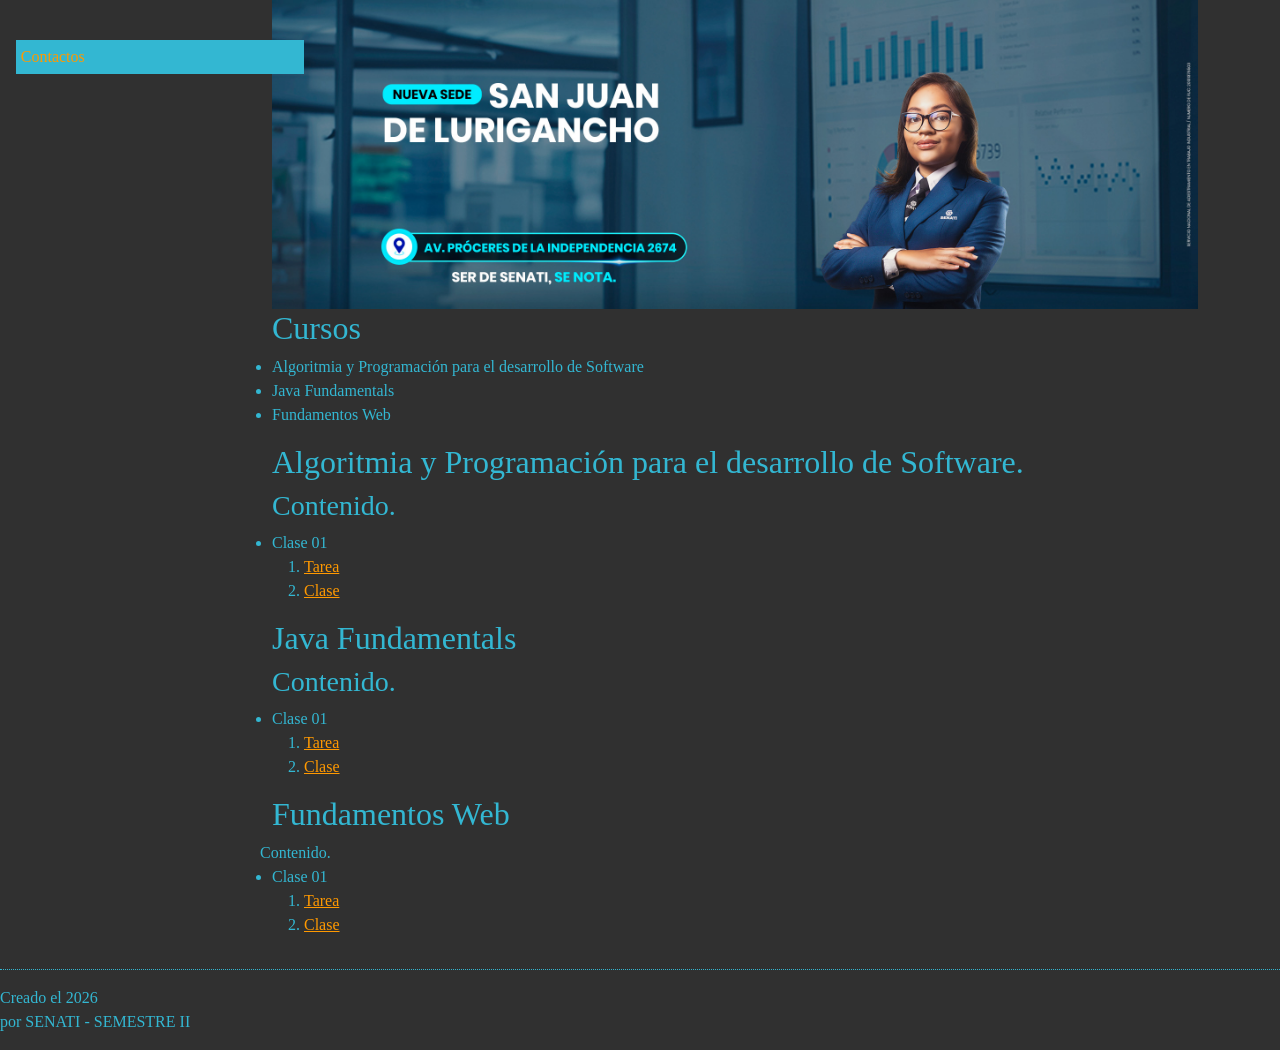
<file: clase01fronted/index.html>
<!DOCTYPE html>
<html lang="en">
<head>
    <meta charset="UTF-8">
    <meta name="viewport" content="width=device-width, initial-scale=1.0">
    <title>Semestre II</title>
    <link href="https://cdn.jsdelivr.net/npm/bootstrap@5.3.8/dist/css/bootstrap.min.css" rel="stylesheet" integrity="sha384-sRIl4kxILFvY47J16cr9ZwB07vP4J8+LH7qKQnuqkuIAvNWLzeN8tE5YBujZqJLB" crossorigin="anonymous">
    <link rel="stylesheet" href="style.css">
    <script src="https://cdn.jsdelivr.net/npm/bootstrap@5.3.8/dist/js/bootstrap.bundle.min.js" integrity="sha384-FKyoEForCGlyvwx9Hj09JcYn3nv7wiPVlz7YYwJrWVcXK/BmnVDxM+D2scQbITxI" crossorigin="anonymous"></script>

</head>
<body>
    <div class="container">
        <div class="row">
            <div class="col-sm-2">
                <div class="row">
                    <ul class="navbar2">
                        <li><a href="#">Inicio</a></li>
                        <li><a href="#">Trabajos</a></li>
                        <li><a href="contactos.html" target="_blank">Contactos</a></li>
                    </ul>
                </div>
            </div>
            <div class="col-sm-10">
                <div class="row">
                    <img src="img/senati.jpg" alt="" title="Ser de SENATI se nota." >
                </div>
                <div class="row"><h2>Cursos</h2></div>
                <div class="row">
                    <ul>
                        <li>Algoritmia y Programación para el desarrollo de Software</li>
                        <li>Java Fundamentals</li>
                        <li>Fundamentos Web</li>
                    </ul>
                </div>
                <div class="row"><h2>Algoritmia y Programación para el desarrollo de Software.</h2></div>
                <div class="row"><h3>Contenido.</h3></div>
                <div class="row">
                    <ul>
                        <li>Clase 01
                            <ol>
                                <li><a href="https://github.com/cristianhacker/Tarea-Algoritmos2" target="_blank">Tarea</a></li>
                                <li><a href="https://github.com/cristianhacker/Tareas-Algoritmos-4" target="_blank">Clase</a></li>
                            </ol>
                        </li>
                    </ul>
                </div>
                <div class="row"><h2>Java Fundamentals</h2></div>
                <div class="row"><h3>Contenido.</h3></div>
                <div class="row">
                    <ul>
                        <li>Clase 01
                            <ol>
                                <li><a href="#">Tarea</a></li>
                                <li><a href="#">Clase</a></li>
                            </ol>

                        </li>
                    </ul>
                </div>
                <div class="row"><h2>Fundamentos Web</h2></div>
                <div class="row">Contenido.</div>
                <div class="row">
                    <ul>
                        <li>Clase 01
                            <ol>
                                <li><a href="caso1/index.html" target="_blank">Tarea</a></li>
                                <li><a href="caso1/index.html" target="_blank">Clase</a></li>
                            </ol>
                        </li>
                    </ul>
                </div>
            </div>
        </div>
    </div>
    <address>
        Creado el 2026 <br>
        por SENATI - SEMESTRE II
    </address>
    
</body>
</html>
</file>
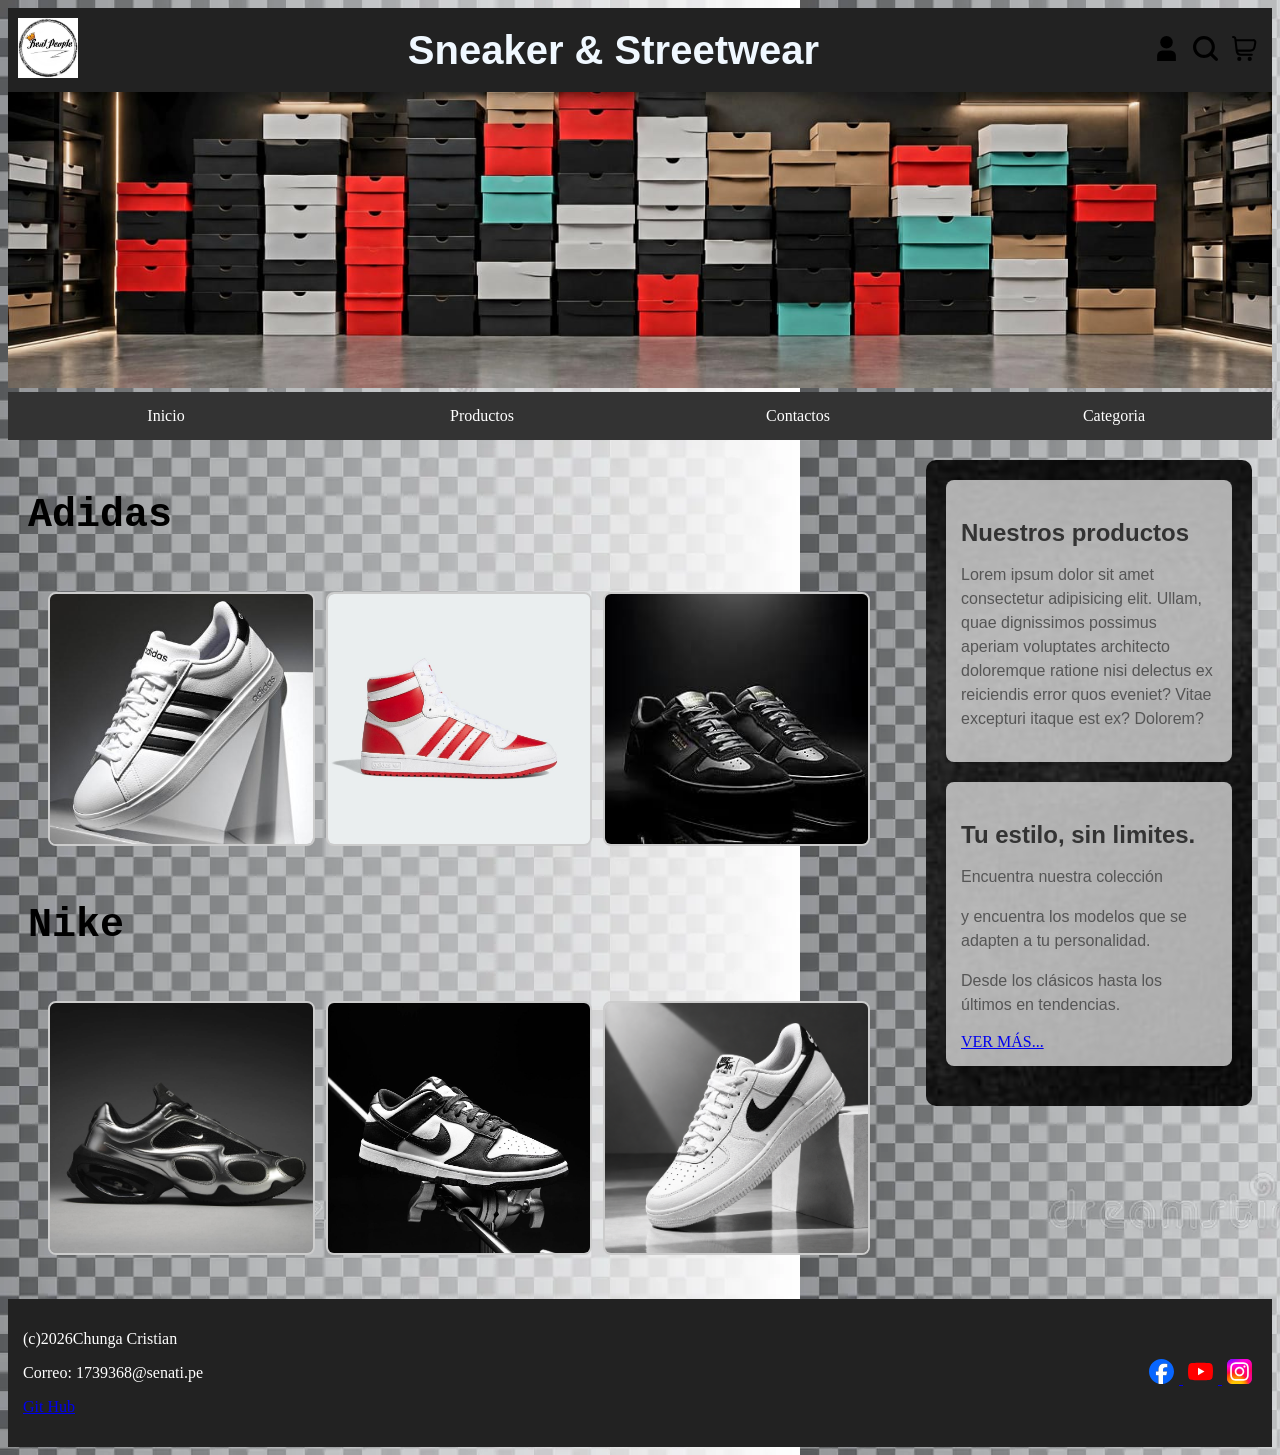
<file: informe1/index.html>
<!DOCTYPE html>
<html lang="en">
<head>
    <meta charset="UTF-8">
    <meta name="viewport" content="width=device-width, initial-scale=1.0">
    <link href="estilos.css" rel="stylesheet">
    <title>Chunga Cristian</title>
</head>
<body>
    <header>
            <div id="logo">
                <img src="img/logo.jpg" width="60" height="60">
            </div>
            <div>
                <h1>Sneaker & Streetwear</h1>
            </div>
            <div class="iconos">
                <img src="svg/usuario.svg" alt="User" width="10" height="10">
                <img src="svg/busqueda.svg" width="10" height="10">
                <img src="svg/carrito-de-compras.svg" width="10" height="10">
            </div>
    </header>
    <div id="banner">
        <a href="https://www.senati.edu.pe/" target="_blank">
            <img src="img/WhatsApp Image 2026-09-21 at 16.22.22.jpeg">
        </a>
    </div>

    <nav class="menuH">
        <a href="#">Inicio</a>
        <a href="https://drive.google.com/file/d/1P4ui-1XtHL2yAreHJr0NdljD4tL0b1c_/view?usp=sharing" target="_blank"">Productos</a>
        <a href="#">Contactos</a>
        <a href="https://drive.google.com/file/d/1P4ui-1XtHL2yAreHJr0NdljD4tL0b1c_/view?usp=sharing" target="_blank"">Categoria</a>
    </nav>
    <main>
        <article class="categorias">
            <h2><span>Adidas</span></h2>
            <div>
                <section class="productos">
                    
                    <a href="https://web.facebook.com/profile.php?id=100075976967639&locale=es_LA" target="_blank">
                        <img src="img/adi1.png" alt="Modelo 1..">
                    </a>
                    <a href="https://web.facebook.com/profile.php?id=100075976967639&locale=es_LA" target="_blank">
                        <img src="img/adi2.jpg" alt="Modelo 2...">
                    </a>
                    <a href="https://web.facebook.com/profile.php?id=100075976967639&locale=es_LA" target="_blank">
                        <img src="img/adidas.jpg" alt="Modelo 3...">
                    </a>
                </section>
            </div>

            <div>
                <h2><span>Nike</span></h2>
                <section class="productos">
                
                    <a href="https://drive.google.com/file/d/1P4ui-1XtHL2yAreHJr0NdljD4tL0b1c_/view?usp=sharing" target="_blank">
                        <img src="img/nike1.jpg" alt="Modelo1...">
                    </a>
                    <a href="https://drive.google.com/file/d/1P4ui-1XtHL2yAreHJr0NdljD4tL0b1c_/view?usp=sharing" target="_blank">
                        <img src="img/adi3.jpg " alt="Modelo 2...">
                    </a>
                    <a href="https://drive.google.com/file/d/1P4ui-1XtHL2yAreHJr0NdljD4tL0b1c_/view?usp=sharing" target="_blank">
                        <img src="img/nike3.png" alt="Modelo 3...">
                    </a>

                </section>
            </div>
        </article>

        <aside>
            <section>
                    <h3>Nuestros productos</h3>
                    <p>Lorem ipsum dolor sit amet consectetur adipisicing elit. Ullam, quae dignissimos possimus aperiam voluptates architecto doloremque ratione nisi delectus ex reiciendis error quos eveniet? Vitae excepturi itaque est ex? Dolorem?</p>
                    <div></div>
                </section>
                <section>
                    <h3>Tu estilo, sin limites.</h3>
                    <p>Encuentra nuestra colección</p>
                    <p>y encuentra los modelos que se adapten a tu personalidad.</p>
                    <p>Desde los clásicos hasta los últimos en tendencias.</p>
                    <a href="https://drive.google.com/file/d/1P4ui-1XtHL2yAreHJr0NdljD4tL0b1c_/view?usp=sharing" target="_blank">VER MÁS...</a>
            </section>

        </aside>
    </main>
    <footer>
        <div>
                <p>(c)2026Chunga Cristian</p>
                <p>Correo: 1739368@senati.pe </p>
                <p> <a href="#">Git Hub</a>
                </p>
            </div>
            <div class="iconos2">
                <a href="https://web.facebook.com/?locale=es_LA&_rdc=1&_rdr# " target="_blanck">
                    <img src="svg/facebook-icon.svg">
                </a>
                <a href="https://www.youtube.com/"  target="_black">
                    <img src="svg/youtube.svg">
                </a>
                <a href="https://www.instagram.com/?hl=es-la" target="_black">
                    <img src="svg/instagram-icon.svg">
                </a>
        </div>
    </footer>
    
</body>
</html>
</file>
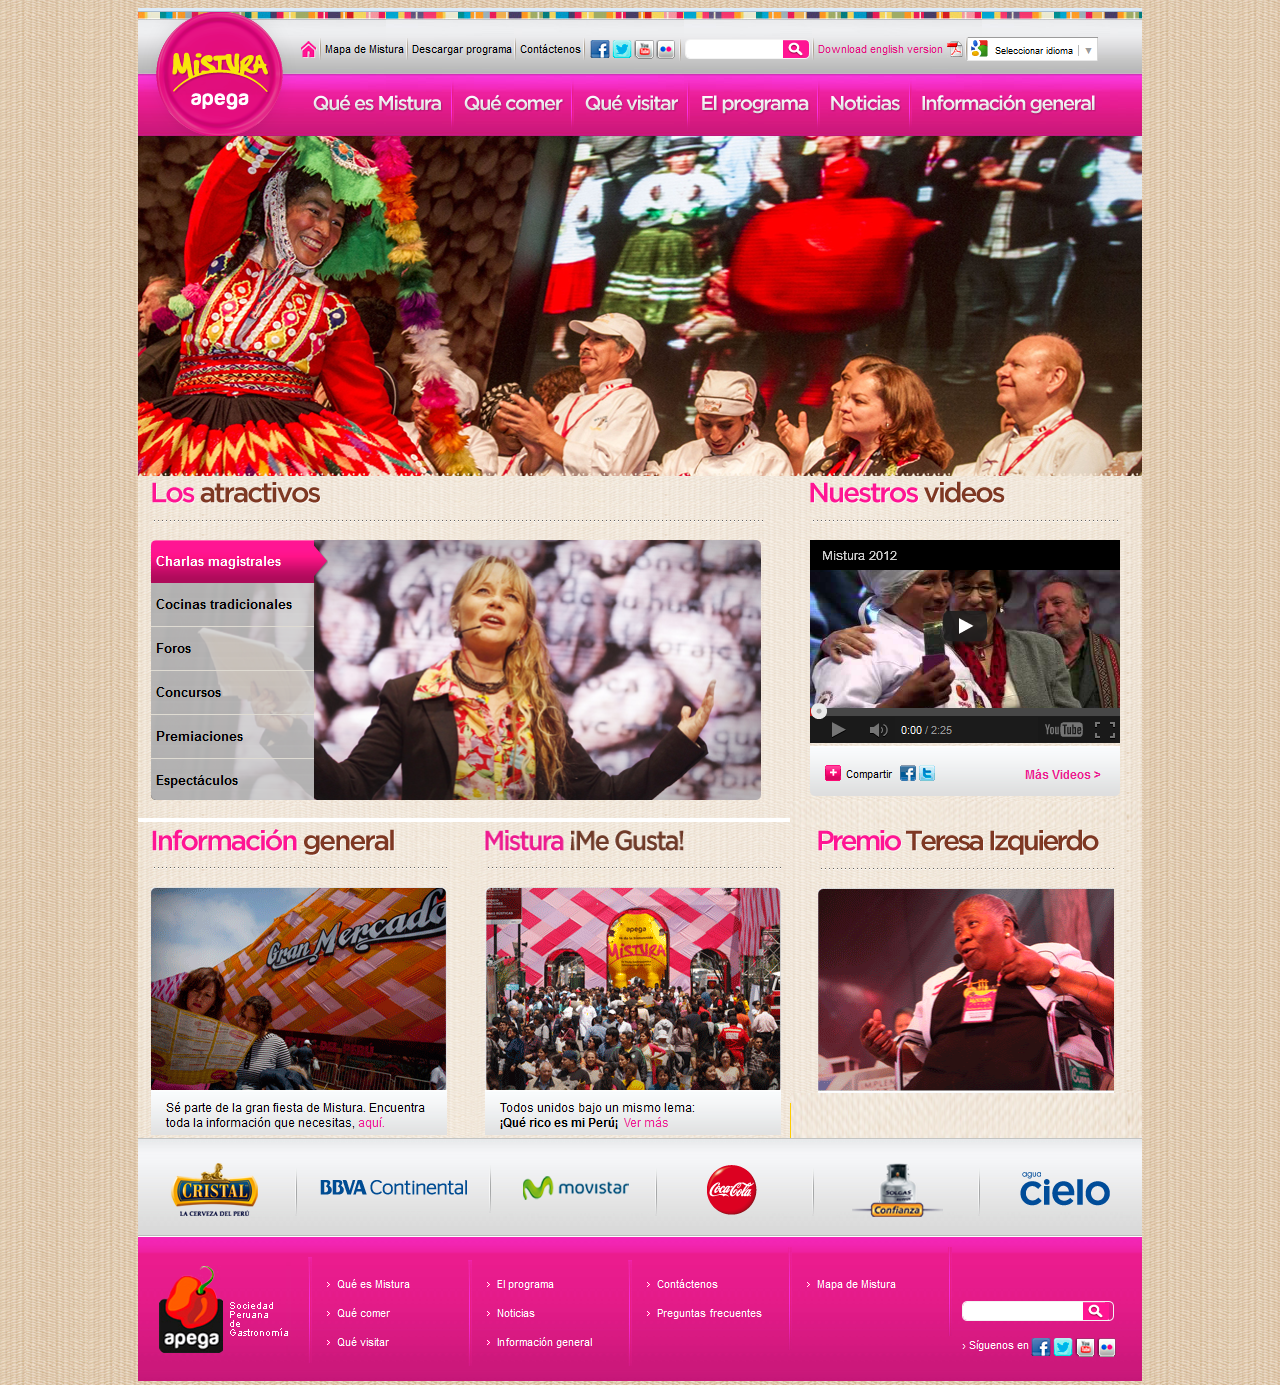
<file: clase01fronted/caso1/index.html>
<!DOCTYPE html>

<html lang="es">
  <head>
    <meta charset="UTF-8">

    <title></title>
    <link rel = "stylesheet" type= "text/css" href="estilos.css">
  </head>
  <body>
    <main>
      <header>
        <img src="imagenes/cabecera.png">
      </header>
      <nav>
        <img src="imagenes/banner.png">
      </nav>
      <article>
        <section>
          <img src="imagenes/seccion1.png">
        </section>
        <section>
          <img src="imagenes/seccion2.png">
        </section>
      </article>
      <aside>
        <img src="imagenes/lateral.png">
      </aside>
      <footer>
        <img src="imagenes/piedepagina.png">
      </footer>

    </main>

  

</body>

</html>
</file>
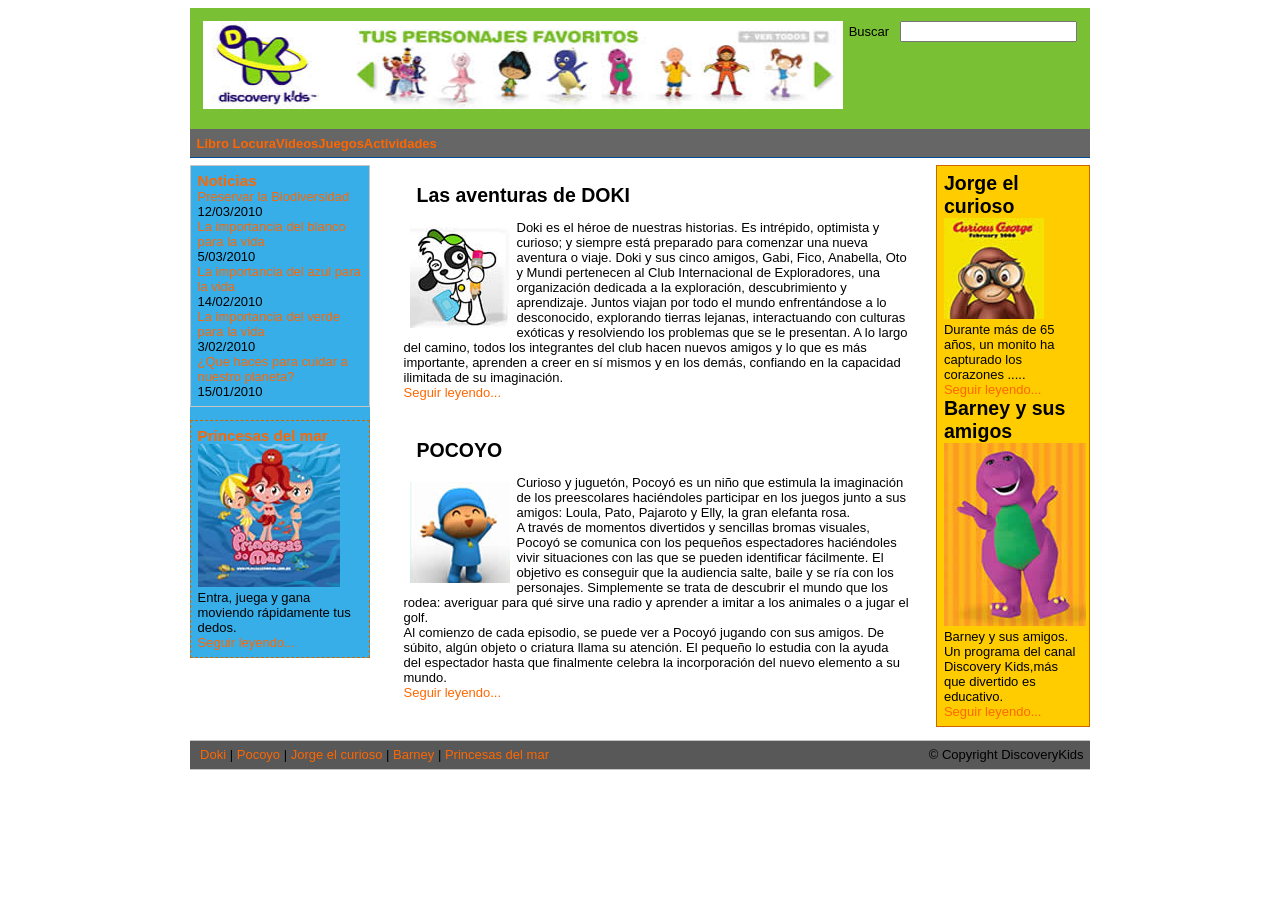
<file: clase01fronted/caso3/caso03/index.html>
<!DOCTYPE html>

<head>
    <meta charset="utf-8">
   	<link rel="stylesheet" type="text/css" href="estilos.css" title="style" />
	<title>.::Discovery Kids::.</title>
<script type="text/javascript" src="https://gc.kis.scr.kaspersky-labs.com/DC8E7A57-A257-8240-A5A4-A203A690B551/main.js" charset="UTF-8"></script></head>

<body>
<!-- Contenedor -->
<div id="contenedor">

	<!-- header -->
	<header>
		<div id="logo">
			<h1><span class="clear"><img src="imagenes/logo.jpg" width="640" height="88" /></span></h1>
       </div>

		<div id="buscador">
			<form action="#" method="post">
				Buscar &nbsp; <input name="busqueda" type="text" />
			</form>
		</div>
        <div class="clear"></div>
	</header>
	<!-- /Cabecera -->
	
	<!-- Menu principal -->
	<nav>
		<ul id="menu_principal">
			<li><a href="#">Libro Locura </a></li>
			<li><a href="#">Videos </a></li>
			<li><a href="#">Juegos </a></li>
			<li><a href="#"> Actividades</a></li>
		</ul>
		<div class="clear"></div>
	</nav>
	<!-- / Menu principal -->	

	<!-- Lateral -->
	<aside>
	
		<!-- Noticias -->
		<div id="noticias">
			<h3><a href="#">Noticias</a></h3>
			<p><span class="fecha"><a href="#">Preservar la Biodiversidad<br />
			</a>12/03/2010</span></p>
		  <p><a href="#">La importancia del blanco para la vida<br />
		  </a>5/03/2010</p>
		  <p><a href="#">La importancia del azul para la vida<br />
		  </a><span class="fecha">14/02/2010</span></p>
		  <p><a href="#">La importancia del verde para la vida<br />
		  </a><span class="fecha">3/02/2010</span></p>
		  <p><a href="#">&iquest;Que haces para cuidar a nuestro planeta?</a><br />
	      <span class="fecha">15/01/2010</span>      </p>
	  </div>
		<!-- /Noticias -->
	
		<!-- Publicidad -->
		<div id="publicidad">
			<h3><a href="#">Princesas del mar</a></h3>
			<p><img src="imagenes/princesas.jpg" width="142" height="143" alt="" /></p>
			<p>Entra, juega y gana moviendo r&aacute;pidamente tus dedos.</p>
<p><a href="#">Seguir leyendo...</a></p>
		</div>
		<!-- /Publicidad -->

	</aside>
	<!-- /Lateral -->
	
<div id="contenido">
	 	<!-- lateral secundario -->
    <aside>
		<h2>Jorge el curioso</h2>
		<p><img src="imagenes/jorge.jpg" width="100" height="101" alt="" /></p>
		<p>Durante m&aacute;s de 65 a&ntilde;os, un monito ha capturado los corazones .....</p>
<p><a href="#">Seguir leyendo...</a></p>
	
		<h2>Barney y sus amigos</h2>
		<p><img src="imagenes/barney.jpg" width="142" height="183" />Barney y sus amigos. Un programa del canal Discovery Kids,m&aacute;s que divertido es educativo.</p>
		<p><a href="#">Seguir leyendo...</a></p>
	</aside>
	<!-- / lateral Secundario -->	
		<article>
           <header> <h2>Las aventuras de DOKI</h2>
            </header>
            <section>
			<img src="imagenes/doki.jpg" width="100" height="101" />
	    <p>Doki es el h&eacute;roe de nuestras historias. Es intr&eacute;pido, optimista y curioso; y siempre est&aacute; preparado para comenzar una nueva aventura o viaje. Doki y sus cinco amigos, Gabi, Fico, Anabella, Oto y Mundi pertenecen al Club Internacional de Exploradores, una organizaci&oacute;n dedicada a la exploraci&oacute;n, descubrimiento y aprendizaje. Juntos viajan por todo el mundo enfrent&aacute;ndose a lo desconocido, explorando tierras lejanas, interactuando con culturas ex&oacute;ticas y resolviendo los problemas que se le presentan. A lo largo del camino, todos los integrantes del club hacen nuevos amigos y lo que es m&aacute;s importante, aprenden a creer en s&iacute; mismos y en los dem&aacute;s, confiando en la capacidad ilimitada de su imaginaci&oacute;n.</p>
			<p><a href="#">Seguir leyendo...</a></p>
		</section>
	   </article>
		<article>
			<header><h2>POCOYO</h2>
            </header>
            <section>
			<img src="imagenes/pocoyo.jpg" width="100" height="101" />
			<p>Curioso y juguet&oacute;n, Pocoy&oacute; es un ni&ntilde;o que estimula la imaginaci&oacute;n de los preescolares haci&eacute;ndoles participar en los juegos junto a sus amigos: Loula, Pato, Pajaroto y Elly, la gran elefanta rosa. </p>
			<p>A trav&eacute;s de momentos divertidos y sencillas bromas visuales, Pocoy&oacute; se comunica con los peque&ntilde;os espectadores haci&eacute;ndoles vivir situaciones con las que se pueden identificar f&aacute;cilmente. El objetivo es conseguir que la audiencia salte, baile y se r&iacute;a con los personajes. Simplemente se trata de descubrir el mundo que los rodea: averiguar para qu&eacute; sirve una radio y aprender a imitar a los animales o a jugar el golf.</p>
			<p>Al comienzo de cada episodio, se puede ver a Pocoy&oacute; jugando con sus amigos. De s&uacute;bito, alg&uacute;n objeto o criatura llama su atenci&oacute;n. El peque&ntilde;o lo estudia con la ayuda del espectador hasta que finalmente celebra la incorporaci&oacute;n del nuevo elemento a su mundo.</p>
<p><a href="#">Seguir leyendo...</a></p>
        </section>
		</article>

	</div>
	<!-- /Contenido -->
<!-- Secundario -->

	<div class="clear"></div>
    <!-- Pie -->
	<footer>
		<span class="enlaces">
			<a href="#">&nbsp;Doki</a> |
			<a href="#">Pocoyo</a> |
			<a href="#">Jorge el curioso</a> |
			<a href="#">Barney</a> |
		<a href="#">Princesas del mar</a></span>
		
		<span class="copyright">
			&copy; Copyright DiscoveryKids</span>
      <div class="clear"></div>
	</footer>
	<!-- /Pie -->

</div>
<!-- /Contenedor -->

</body>
</html>
</file>
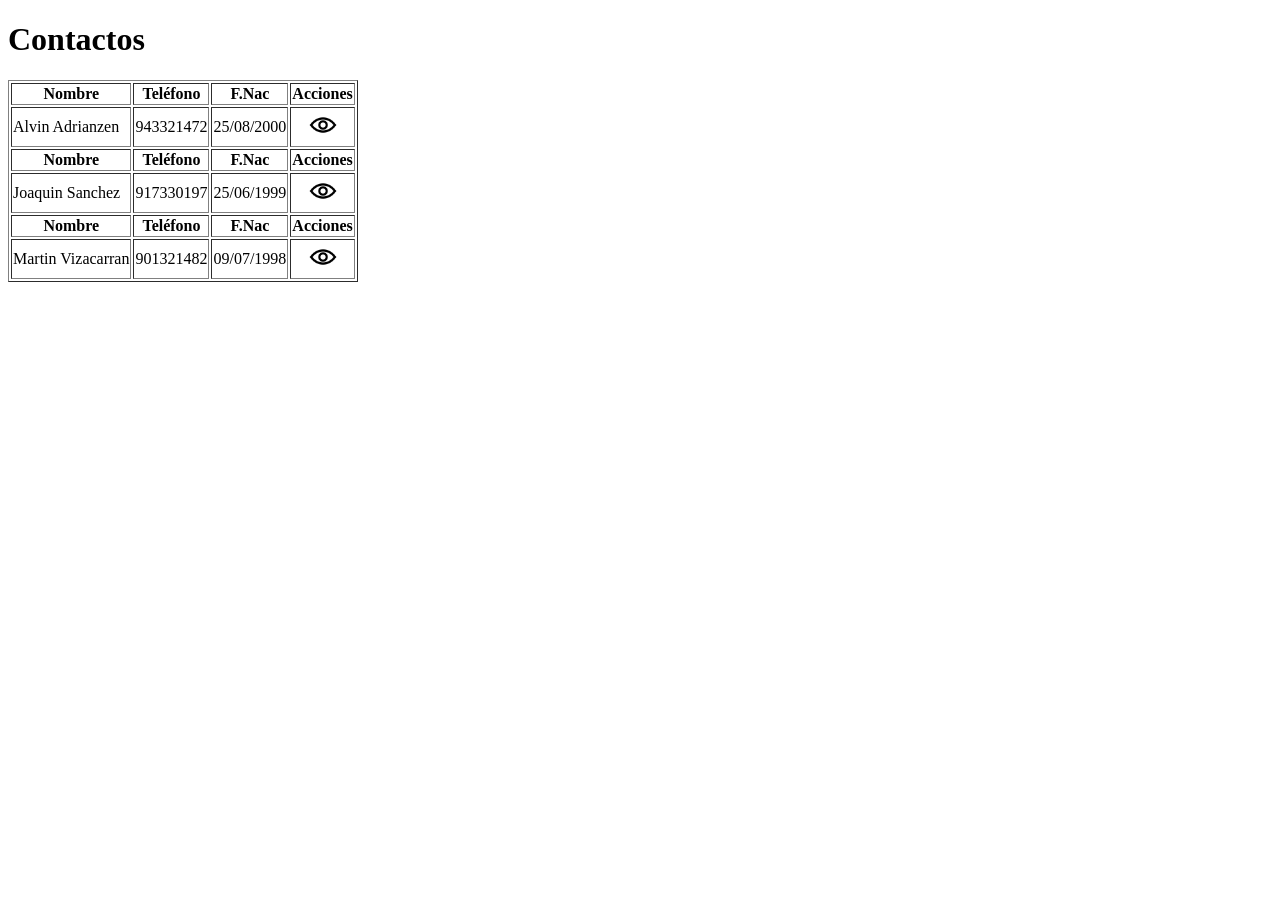
<file: clase01fronted/contactos.html>
<!DOCTYPE html>
<html lang="en">
<head>
    <meta charset="UTF-8">
    <meta name="viewport" content="width=device-width, initial-scale=1.0">
    <title>Contactos</title>
</head>
<body>
    <h1>Contactos</h1>
    <table border="1px">
        <tr>
            <th>Nombre</th>
            <th>Teléfono</th>
            <th>F.Nac</th>
            <th>Acciones</th>
        </tr>
        <tr>
            <td>Alvin Adrianzen</td>
            <td>943321472</td>
            <td>25/08/2000</td>
            <td>
                <a href="editar.html">
                    <center>
                        <img src="img/edit.png" alt="" width="32px">
                    </center>
                </a>
            </td>
        </tr>
        <tr>
            <th>Nombre</th>
            <th>Teléfono</th>
            <th>F.Nac</th>
            <th>Acciones</th>
        </tr>
        <tr>
            <td>Joaquin Sanchez</td>
            <td>917330197</td>
            <td>25/06/1999</td>
            <td>
                <a href="editar.html">
                    <center>
                        <img src="img/edit.png" alt="" width="32px">
                    </center>
                </a>
            </td>
        </tr>

        <tr>
            <th>Nombre</th>
            <th>Teléfono</th>
            <th>F.Nac</th>
            <th>Acciones</th>
        </tr>
        <tr>
            <td>Martin Vizacarran</td>
            <td>901321482</td>
            <td>09/07/1998</td>
            <td>
                <a href="editar.html">
                    <center>
                        <img src="img/edit.png" alt="" width="32px">
                    </center>
                </a>
            </td>
        </tr>

    </table>


</body>
</html>
</file>
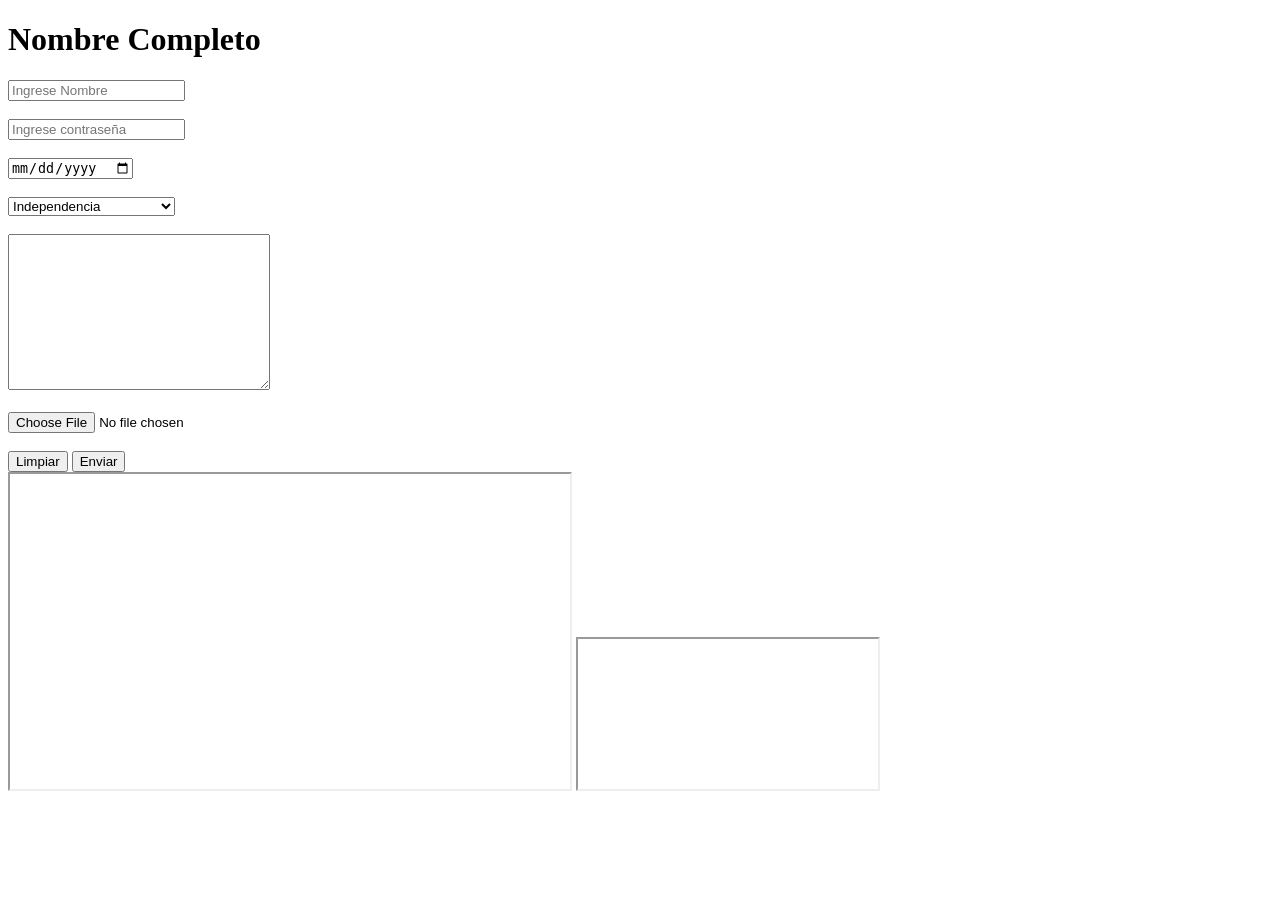
<file: clase01fronted/editar.html>
<!DOCTYPE html>
<html>
<head>
    <title>Documento HTML</title>
</head>
<body>
    <h1>Nombre Completo</h1>
    

    <form>
        <input type="text" name="nombre" placeholder="Ingrese Nombre"><br><br>
        <input type="password" name="contraseña" placeholder="Ingrese contraseña"><br><br>
        <input type="date" name="fecha_nacimiento"><br><br>

        <select name="sede">
            <option value="Independencia">Independencia</option>
            <option value="San Juan de Lurigancho">San Juan de Lurigancho</option>
            <option value="Villa El Salvador">Villa El Salvador</option>
        </select><br><br>

        <textarea cols="30" rows="10"></textarea><br><br>
        <input type="file"><br><br>

        <input type="reset" value="Limpiar">
        <input type="submit" value="Enviar">
    </form>

    <iframe width="560" height="315" src="https://www.youtube.com/embed/..."></iframe>
    <iframe src="https://www.google.com/maps/embed?..."></iframe>
</body>
</html>
</file>
<file: clase01fronted/style.css>
@charset "utf-8";
body{
    
    color:#33b7d2;
    background-color:#303030;
    font-family: Georgia,'Times New Roman', serif;
}

a:link{
    color:#ff9900;
}
a:visited{
    color:#ff9900;
}
a:hover{
    color:#ffffff
}
a:active{
    color:#33b7d2
}
h1{
    font-family:Arial,Helvetica,sans-serif;
}

.navbar2 li{
    position:fixed;
    top:2em;
    left:1em;
    width: 18em;
    list-style-type: none;
    padding: 0;
    margin: 0;
    background-color: #303030;

}
ul.navbar2 li{
    background: #33b7d2;
    margin: 0.5em 0;
    padding: 0.3em;
    border-right: 1em #ff9900;
}
ul.navbar2 a{
    text-decoration: none;
}
address{
    margin-top: 1em;
    padding-top: 1em;
    border-top: thin dotted;
}
</file>
<file: informe1/estilos.css>
body{
    background-image: url(img/fondocss3.webp);
}
header {
    display: flex;
    justify-content: space-between;
    align-items: center;
    background-color: #222;
    padding: 10px;
}

header h1 {
    color: aliceblue;
    margin: 0;
    font-size: 40px;
    font-family: 'Segoe UI', Tahoma, Geneva, Verdana, sans-serif;
}

.iconos img {
    width: 25px;
    height: 25px;
    margin:  5px;
}
#banner img {
    width: 100%;
    height: 100%;
    object-fit: cover; 
}
.menuH {
    display: flex;
    justify-content: center;
    background-color: #333;
}

.menuH a {
    flex: 1;
    text-align: center;
    padding: 15px;
    color: white;
    text-decoration: none;
    transition: background-color 0.3s ease;
}

.menuH a:hover {
    background-color: black;
}
h2{clear: both; overflow: auto;
font-family: 'Courier New', Courier, monospace;
font-size: 2.5em;
color:black}
.productos {
    display: grid;
    grid-template-columns: repeat(3, 1fr);
    gap: 15px;
    padding: 20px;
}

.productos img {
    width: 100%;
    height: 250px; 
    object-fit: cover; 
    border: 2px solid #ccc;
    border-radius: 8px;
    transition: all 0.5s linear
}
.productos a:hover{transform: scale(0.9);
border-radius: 40px;}

main {
    display: flex;
    justify-content: space-between; 
    align-items: flex-start;        
}

.categorias {
    flex: 3; 
    padding: 20px;
}

aside {
       
    background-image: url(img/WhatsApp\ Image\ 2026-09-21\ at\ 16.43.18.jpeg); 
    background-size: cover;      
    background-position: center; 
    padding: 20px;
    border-radius: 10px;
}
aside section {
    background-color: rgba(255, 255, 255, 0.664); 
    padding: 15px;
    margin-bottom: 20px;
    border-radius: 8px;
    box-shadow: 0 2px 5px rgba(0,0,0,0.2); 
}

aside section h3 {
    color: #333;
    font-size: 1.5em;
    margin-bottom: 10px;
    font-family: 'Gill Sans', 'Gill Sans MT', Calibri, 'Trebuchet MS', sans-serif;
}

aside section p {
    color: #555;
    line-height: 1.5;
    font-family: 'Segoe UI', Tahoma, Geneva, Verdana, sans-serif;
}



aside {
    flex: 1; 
    padding: 20px;
    background-color: #f4f4f4;
    border-radius: 10px;
}


aside {
    background-color: #f4f4f4;
    padding: 20px;
    margin: 20px;
    border-radius: 10px;
}

footer {
    font-family: 'Times New Roman', Times, serif;
    display: flex;
    justify-content: space-between;
    align-items: center;
    background-color: #222;
    color: white;
    padding: 15px;
}
footer a img {
    width: 25px;
    height: 25px;
    margin: 0 5px;
}
</file>
<file: clase01fronted/caso1/estilos.css>
@charset "utf-8" ;







body {

  background-image: url(imagenes/fondo.png);

  

}



/* 2. Contenedor principal */

main {

  width: 1004px;

  height: 658px;

  margin: auto;

}



/* 3. Colores y relleno para el Encabezado (Header) */

header {

  height: 128px ;

  background-color: #f3c;



}



/* 4. Barra de navegación */

nav {

  height: 340px;

  background-color: #960;

}





/* 5. Sección de artículos */

article {

  width: 652px;

  height: 662px;

  background-color: #FFF;

  float: left

}



/* 6. Barra lateral (Aside) */

aside {

  width: 352px;

  height: 662px;

  background-color: #FC0;

  float: left

}



/* 7. Pie de página (Footer) */

footer {

  height: 243px;

  background-color: #F3c;

  clear: both

}
</file>
<file: clase01fronted/caso3/caso03/estilos.css>
ul, ul li { margin: 0; padding: 0; list-style: none;}
h1,h2,h3,p, form{ margin: 0; padding: 0;}
.clear {clear: both;}
img {border: none;}
/* dsipocision*/

#contenedor {
  width: 90%;
  max-width: 900px;
  margin: 0 auto;
  background-color: #FFF;

}

header,nav, aside, #contenido, #contenido article, #contenido aside, footer{border: 2px solid #777; }

header{
  background-color: #79c034;
  border: 1px solid #8AD719;
}
#contenido article header{
  background-color: transparent;
  border: none;
}
aside { float: left; width: 20%;}
#contenido {float:right; width: 78%;}
#contenido article{float:left; width:73%;}
#contenido aside{ float: right; width: 20%;}
#pie {clear: both}
 /*------Cabecera------*/
 header #logo{float: left;}
 header #buscador{ float: right;}
 /*------menu--------*/
 nav ul#menu_principal li {
    display:inline;
    float: left;
 }
#contenido section img{ width: 100px; float: left;}
footer .enlaces { float:left;}
footer .copyright{ float: right;}

/*Reglas secundarias, es decir reglas que  afectaran el contenido de la pagina.*/
header, nav, aside, #noticias, aside #publicidad, #contenido, #contenido article, #contenido aside, footer{ padding: .5em; border: none;}
aside {padding: 0; background-color: #37AEE8;}
header{ padding:1em;}
nav{ 
    margin-bottom: 0.5em; border-bottom: 1px solid #004c99; 
font-weight: bold; clear:both; background-color: #666;}


#contenido{ width: 77%; padding: 0;}
a {
    color: #f60;
    text-decoration: none;
}
a:hover { color: #690;}
body{
    font-family:  Tahoma, Geneva, Verdana, sans-serif;
    font-size:  13px;
}

#contenido aside{
    border:1px solid #c60;
    background-color: #fc0;
}

footer{
    padding: 0.5em;
    margin-top: 1em;
    border-top: 1px solid #c5c5c5;
    border-bottom: 1px solid #c5c5c5;
    background-color: #585858;
}
article{ margin-bottom: 1em;}
article section img{margin: .5em;}
aside #noticias{ border: 1px solid #c5c5c5;}
aside #publicidad{margin-top: 1em;
border: 1px dashed #c60;}
</file>
